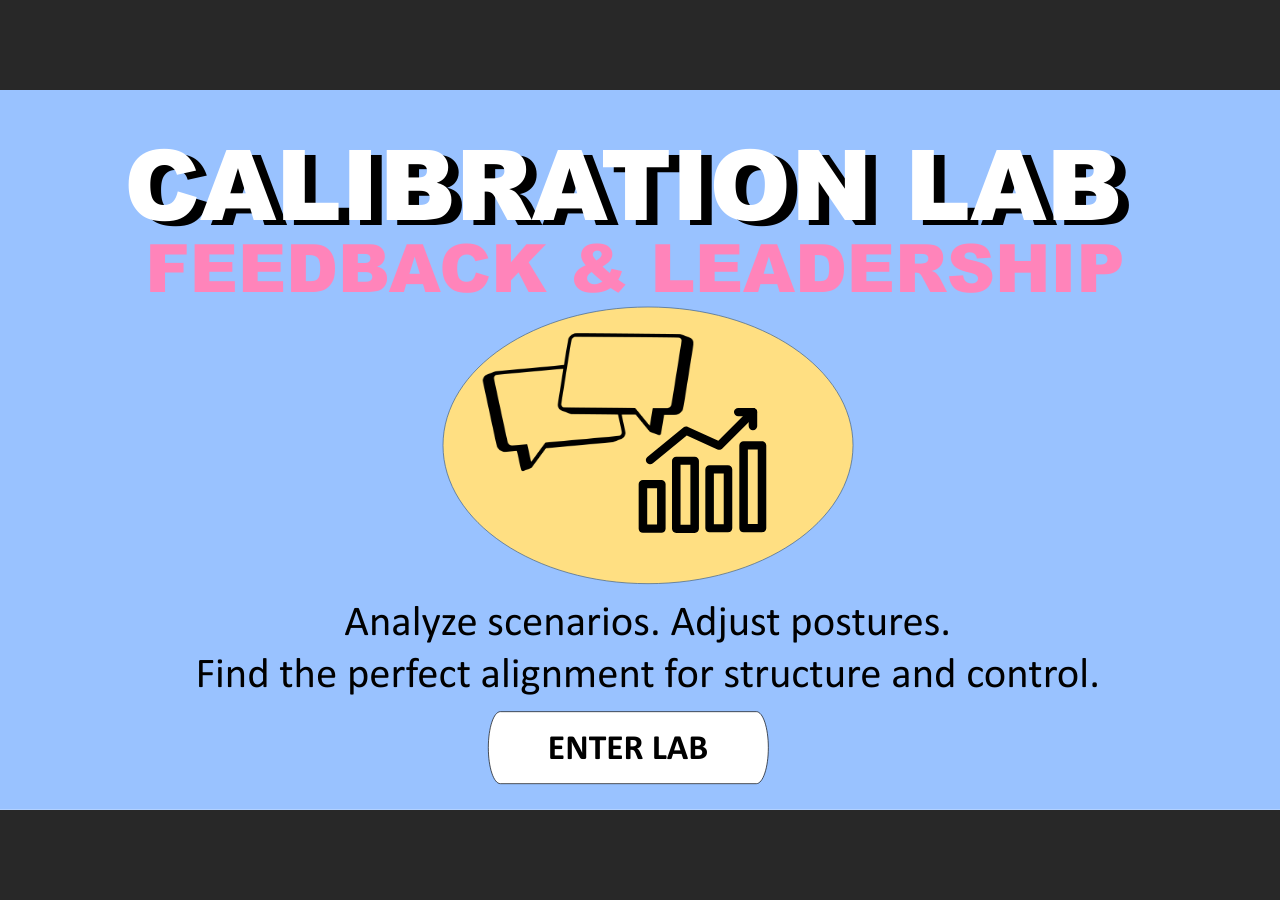
<file: index.html>
﻿<!doctype html>
<html lang="en-US">
<head>
  <meta charset="utf-8">
  <!-- Created using Storyline 360 x64 - http://www.articulate.com  -->
  <!-- version: 3.125.37980.0 -->
  <title>Calibration Lab</title>
  <meta http-equiv="x-ua-compatible" content="IE=edge"/>
  <meta name="viewport" content="width=device-width,initial-scale=1,user-scalable=no,shrink-to-fit=no,minimal-ui"/>
  <meta name="apple-mobile-web-app-capable" content="yes"/>
  <style>
    html, body { height: 100%; padding: 0; margin: 0 }
    #app { height: 100%; width: 100%; }
  </style>

  <script>
    window.DS = {};
    window.globals = {
      DATA_PATH_BASE: '',
      HAS_FRAME: true,
      HAS_SLIDE: true,

      lmsPresent: false,
      tinCanPresent: false,
      cmi5Present: false,
      aoSupport: false,
      scale: 'Scaled',
      captureRc: false,
      browserSize: 'optimal',
      bgColor: '#282828',
      features: 'DropInBase,EngagePromiseUpgrade,JsInteractions,Localization,LocalizationImage,PlayerMemoryEnhancements,SlideLevelScale,SlidePromiseUpgrade,StartupPromiseUpgrade',
      themeName: 'unified',
      preloaderColor: '#FFFFFF',
      suppressAnalytics: false,
      productChannel: 'stable',
      publishSource: 'storyline',
      aid: 'aid|230cc0b5-cc94-5414-8aee-712089b9a0e7',
      cid: 'b3e70361-8fca-4af7-86b0-ae74b4b9ffb9',
      playerVersion: '3.125.37980.0',
      publishTimestamp: '2026-09-24T03:10:26.0420104Z',
      maxIosVideoElements: 10,
      connectionSettings: { message: 'You%20are%20offline.%20Trying%20to%20reconnect...', useDarkTheme: false, mode: 'disabled' },
      hasFeature: function(feature) {
        return this.features.split(',').includes(feature);
      },
      
      parseParams: function(qs) {
        if (window.globals.parsedParams != null) {
          return window.globals.parsedParams;
        }
        qs = (qs || window.location.search.substr(1)).split('+').join(' ');
        var params = {},
            tokens,
            re = /[?&]?([^=]+)=([^&]*)/g;

        while (tokens = re.exec(qs)) {
          params[decodeURIComponent(tokens[1]).trim()] =
            decodeURIComponent(tokens[2]).trim();
        }
        window.globals.parsedParams = params;
        return params;
      }

    };

    if (window.flagsUnderTest != null) {
      window.globals.features = window.flagsUnderTest.reduce((accum, feature) => {
        if (!accum.includes(feature)) {
          accum.push(feature);
        }
        return accum;
      }, window.globals.features.split(',')).join();
    }
  </script>
  <script>
    var isIe11 = ('ActiveXObject' in window || window.MSBlobBuilder != null)
      && window.msCrypto != null && !window.ActiveXObject;
    if (isIe11) {
      window.globals.unsupportedBrowser = true;
      document.write(atob('[base64]'));
    }
  </script>

  <script>
    if (window.globals.hasFeature('Localization')) {
      
      
    }
  </script>

  
  
  <script>window.THREE = { };</script>
  
</head>
<body style="background: #282828" class="cs-HTML theme-unified">
  <!-- 360 -->
  <script>!function(){var e,i=/iPhone/i,o=/iPod/i,n=/iPad/i,t=/\biOS-universal(?:.+)Mac\b/i,r=/\bAndroid(?:.+)Mobile\b/i,a=/Android/i,d=/(?:SD4930UR|\bSilk(?:.+)Mobile\b)/i,p=/Silk/i,l=/Windows Phone/i,u=/\bWindows(?:.+)ARM\b/i,b=/BlackBerry/i,s=/BB10/i,c=/Opera Mini/i,f=/\b(CriOS|Chrome)(?:.+)Mobile/i,h=/Mobile(?:.+)Firefox\b/i,v=function(e){return void 0!==e&&"MacIntel"===e.platform&&"number"==typeof e.maxTouchPoints&&e.maxTouchPoints>1&&"undefined"==typeof MSStream};e=function(e){var m={userAgent:"",platform:"",maxTouchPoints:0};e||"undefined"==typeof navigator?"string"==typeof e?m.userAgent=e:e&&e.userAgent&&(m={userAgent:e.userAgent,platform:e.platform,maxTouchPoints:e.maxTouchPoints||0}):m={userAgent:navigator.userAgent,platform:navigator.platform,maxTouchPoints:navigator.maxTouchPoints||0};var g=m.userAgent,y=g.split("[FBAN");void 0!==y[1]&&(g=y[0]),void 0!==(y=g.split("Twitter"))[1]&&(g=y[0]);var A=function(e){return function(i){return i.test(e)}}(g),w={apple:{phone:A(i)&&!A(l),ipod:A(o),tablet:!A(i)&&(A(n)||v(m))&&!A(l),universal:A(t),device:(A(i)||A(o)||A(n)||A(t)||v(m))&&!A(l)},amazon:{phone:A(d),tablet:!A(d)&&A(p),device:A(d)||A(p)},android:{phone:!A(l)&&A(d)||!A(l)&&A(r),tablet:!A(l)&&!A(d)&&!A(r)&&(A(p)||A(a)),device:!A(l)&&(A(d)||A(p)||A(r)||A(a))||A(/\bokhttp\b/i)},windows:{phone:A(l),tablet:A(u),device:A(l)||A(u)},other:{blackberry:A(b),blackberry10:A(s),opera:A(c),firefox:A(h),chrome:A(f),device:A(b)||A(s)||A(c)||A(h)||A(f)},any:!1,phone:!1,tablet:!1};return w.any=w.apple.device||w.android.device||w.windows.device||w.other.device,w.phone=w.apple.phone||w.android.phone||w.windows.phone,w.tablet=w.apple.tablet||w.android.tablet||w.windows.tablet,w}(),"object"==typeof exports&&"undefined"!=typeof module?module.exports=e:"function"==typeof define&&define.amd?define((function(){return e})):this.isMobile=e}();
    window.isMobile.apple.tablet = window.isMobile.apple.tablet ||
      (navigator.platform === 'MacIntel' && navigator.maxTouchPoints > 1);
    window.isMobile.apple.device = window.isMobile.apple.device || window.isMobile.apple.tablet;
    window.isMobile.tablet = window.isMobile.tablet || window.isMobile.apple.tablet;
    window.isMobile.any = window.isMobile.any || window.isMobile.apple.tablet;
  </script>

  <div id="focus-sink" tabindex="-1"></div>

  <div id="preso"></div>
  <script>
    (function() {

      var classTypes = [ 'desktop', 'mobile', 'phone', 'tablet' ];

      var addDeviceClasses = function(prefix, testObj) {
        var curr, i;
        for (i = 0; i < classTypes.length; i++) {
          curr = classTypes[i];
          if (testObj[curr]) {
            document.body.classList.add(prefix + curr);
          }
        }
      };

      var params = window.globals.parseParams(),
          isDevicePreview = params.devicepreview === '1',
          isPhoneOverride = params.deviceType === 'phone' || (isDevicePreview && params.phone == '1'),
          isTabletOverride = (params.deviceType === 'tablet' || isDevicePreview) && !isPhoneOverride,
          isMobileOverride = isPhoneOverride || isTabletOverride;

      var deviceView = {
        desktop: !window.isMobile.any && !isMobileOverride,
        mobile: window.isMobile.any || isMobileOverride,
        phone: isPhoneOverride || (window.isMobile.phone && !isTabletOverride),
        tablet: isTabletOverride || window.isMobile.tablet
      };

      window.globals.deviceView = deviceView;
      window.isMobile.desktop = !window.isMobile.any;
      window.isMobile.mobile = window.isMobile.any;

      addDeviceClasses('view-', deviceView);

    })();
  </script>
  
  <script src='story_content/triggers.js' type=text/javascript></script>
<script src='story_content/user.js' type=text/javascript></script>
  <div class="slide-loader"></div>

  <script>
    var doc = document, loader = doc.body.querySelector('.slide-loader'); [ 1, 2, 3 ].forEach(function(n) { var d = doc.createElement('div'); d.style.backgroundColor = window.globals.preloaderColor; d.classList.add('mobile-loader-dot'); d.classList.add('dot' + n); loader.appendChild(d); });
  </script>

  <div class="mobile-load-title-overlay" style="display: none">
    <div class="mobile-load-title">Calibration Lab</div>
  </div>

  <div class="mobile-chrome-warning"></div>

  
<style>
  .warn-connection-dialog {
    display: none;
    background: transparent;
    pointer-events: all;
    position: fixed;
    left: 0;
    top: 0;
    width: 100%;
    height: 100%;
    z-index: 999;
  }

  .warn-connection-content {
    pointer-events: all;
    border-radius: 4px;
    background: white;
    border: 1px solid #E7E7E7;
    color: #333333;
    box-shadow: 0 2px 4px rgba(0, 0, 0, 0.25);
    transition: all 150ms ease-out;
    position: absolute;
    white-space: nowrap;
  }

  .view-phone.is-landscape .warn-connection-content {
    left: 23px;
    bottom: 23px;
  }

  .view-tablet.is-landscape .warn-connection-content {
    left: 50%;
    top: 20px;
    transform: translateX(-50%);
  }

  .view-mobile.is-portrait .warn-connection-content {
    transform: translate(-50%, calc(-100% - 15px));
  }

  .warn-connection-content p {
    display: inline-block;
    margin: 0 8px 0 0;
    line-height: 33px;
    font-size: 11px;
  }

  .warn-connection-content svg {
    position: relative;
    vertical-align: middle;
    margin: 0 2px 2px 8px;
  }

  .view-desktop .warn-connection-content {
    left: 1.5em;
    bottom: 1.5em;
  }

  .view-desktop .warn-connection-content p {
    font-size: 1.1em;
  }

  .is-offline .warn-connection-dialog {
    display: block;
  }

  .is-offline .cs-panel * {
    pointer-events: none !important;
  }

  .is-offline .cs-panel {
    pointer-events: all !important;
  }

  .is-offline #nav-controls * {
    pointer-events: none !important;
  }

  .is-offline #nav-controls {
    pointer-events: all !important;
  }
</style>

<div class="warn-connection-dialog" role="alertdialog" aria-modal="true" tabindex="0" aria-labelledby="warn-connection-message">
  <div class="warn-connection-content">
    <svg width="17" height="15" viewBox="0 0 17 15" xmlns="http://www.w3.org/2000/svg">
      <path fill="#8F0000" stroke="white" d="M16.07,12.98 L15.88,12.23 L9.51,1.21 C8.97,0.26,7.6,0.26,7.06,1.21 L0.69,12.23 C0.15,13.16,0.81,14.36,1.91,14.36 H14.65 C15.47,14.36,16.05,13.7,16.07,12.98 Z"/>
      <path fill="white" stroke="white" d="M8.58,5.5 C8.35,5.28,8.5,5.35,8.21,5.32 C8.09,5.35,7.97,5.49,7.96,5.67 C7.97,5.79,7.98,5.92,7.98,6.04 L7.98,6.04 C7.99,6.17,8,6.31,8.01,6.43 L8.01,6.44 C8.03,6.92,8.06,7.41,8.09,7.9 L8.09,7.9 C8.12,8.39,8.14,8.88,8.17,9.37 C8.17,9.39,8.18,9.42,8.2,9.44 C8.23,9.46,8.25,9.47,8.28,9.47 C8.31,9.47,8.34,9.46,8.35,9.44 C8.37,9.43,8.38,9.4,8.39,9.35 L8.39,9.34 C8.39,9.24,8.4,9.15,8.4,9.05 L8.4,9.05 C8.41,8.96,8.41,8.86,8.42,8.75 C8.43,8.44,8.45,8.12,8.47,7.81 L8.47,7.81 C8.49,7.49,8.51,7.18,8.53,6.87 C8.55,6.46,8.56,6.05,8.59,5.64 L8.6,5.62 C8.6,5.57,8.59,5.53,8.58,5.5 L8.21,5.32 Z"/>
      <circle fill="white" stroke="white" cx="8.3" cy="11.35" r="0.3"/>
    </svg>
    <p id="warn-connection-message">You are offline. Trying to reconnect...</p>
  </div>
</div>

<script>
  (function() {
    window.DS.connection = {
      warningShown: false,
      assets: {},
      loadingAssetGroup: false,
      retryDelay: 500
    };

    var connectionSettings = window.globals.connectionSettings || {};

    var useConnectionMessages = window.AbortController != null &&
      window.location.protocol != 'file:' &&
      connectionSettings.mode === 'normal';

    window.DS.connection.useConnectionMessages = useConnectionMessages;

    var assetCount = 0;
    var checkLoadedId;


    if (useConnectionMessages && connectionSettings != null) {
      var contentEl = document.querySelector('.warn-connection-content');
      var messageEl = contentEl.querySelector('p');

      if (connectionSettings.useDarkTheme) {
        contentEl.style.borderColor = '#BABBBA';
        contentEl.style.backgroundColor = '#282828';
        contentEl.style.color = '#FFFFFF';
      }

      if (connectionSettings.message != null) {
        messageEl.textContent = window.decodeURIComponent(connectionSettings.message);
      }
    }

    function checkAssetsReady() {
      for (var i in DS.connection.assets) {
        if (!DS.connection.assets[i].success) {
          return false;
        }
      }
      return true;
    }

    function stopAssetGroup() {
      if (!useConnectionMessages) { return; }

      assetCount = 0;

      DS.connection.oldAssetGroup = DS.connection.assets;
      DS.connection.assets = {};
      DS.connection.loadingAssetGroup = false;
      clearInterval(checkLoadedId);
    }

    function startAssetGroup() {
      if (!useConnectionMessages) { return; }
      var ticks = 0;
      clearInterval(checkLoadedId);
      checkLoadedId = setInterval(function() {
        var loaded = 0;
        if (assetCount === 0 && loaded === 0) {
          clearInterval(checkLoadedId);
          return;
        }

        for (var i in DS.connection.assets) {
          if (DS.connection.assets[i].success) {
            loaded++;
          }
        }

        if (assetCount === loaded && checkAssetsReady()) {
          for (var i in DS.connection.assets) {
            if (DS.connection.assets[i].action) {
              DS.connection.assets[i].action();
            }
          }
          hideWarning();
          stopAssetGroup();
        }
      }, 100)
    }

    function requiredAsset(url, action, retry, type) {
      if (!useConnectionMessages) { return; }
      if (DS.connection.assets[url]) { return; }

      DS.connection.assets[url] = {
        success: false, action: action, retry: retry, type: type
      };
      assetCount = Object.keys(DS.connection.assets).length;
      if (!DS.connection.loadingAssetGroup) {
        startAssetGroup();
      }
      DS.connection.loadingAssetGroup = true;
    }

    function assetLoaded(url) {
      if (!useConnectionMessages) { return; }
      if (DS.connection.assets[url]) {
        DS.connection.assets[url].success = true;
      }
    }

    function assetFailed(url) {
      if (!useConnectionMessages) { return; }
      if (!DS.connection.assets[url]) {
        if (/\.js$/.test(url) && url.indexOf('transcripts') === -1) {
          setTimeout(function() {
            if (DS.connection.lastSlideLoaded != null) {
              DS.connection.lastSlideLoaded();
            }
          }, DS.connection.retryDelay);
        }
        return;
      }
      if (!DS.connection.warningShown) { showWarning(); }
      if (DS.connection.assets[url].retry) {
        setTimeout(function() {
          if (!DS.connection.assets[url].success) {
            DS.connection.assets[url].retry()
          }
        }, DS.connection.retryDelay);
      }
    }

    function hideWarning() {
      document.body.classList.remove('is-offline');
      DS.connection.warningShown = false;
      enableKeys();
    }
    DS.connection.hideWarning = hideWarning

    function showWarning(btn) {
      document.body.classList.add('is-offline')
      DS.connection.warningShown = true;
      updateWarningPosition();
      disableKeys();
    }

    function updateWarningPosition() {
      if (!DS.connection.warningShown) {
        return;
      }

      var isPortrait = document.body.classList.contains('is-portrait');
      var isMobile = document.body.classList.contains('view-mobile');
      var warningEl = document.querySelector('.warn-connection-content');

      if (isPortrait && isMobile) {
        var slide = document.querySelector('.primary-slide');
        var slideRect = slide != null
          ? slide.getBoundingClientRect()
          : { top: window.innerHeight, left: 0, width: window.innerWidth };

        warningEl.style.top = `${slideRect.top}px`
        warningEl.style.left = `${slideRect.left + slideRect.width / 2}px`
      } else {
        warningEl.style.top = null;
        warningEl.style.left = null;
      }

      window.requestAnimationFrame(updateWarningPosition);
    }

    function onDisableKeyDown(e) {
      e.preventDefault();
      e.stopImmediatePropagation();
    }

    function onDisableKeyUp(e) {
      e.preventDefault();
      e.stopImmediatePropagation();
    }

    var accStyle = document.createElement('style');
    var warnDialogEl = document.querySelector('.warn-connection-dialog');

    function disableKeys() {
      if (DS.views && DS.views.nsStack && DS.views.nsStack.length === 1) {
        DS.views.nsStack[0].tabReachable = false
        DS.views.nsStack[0].updateTabIndex(true);
      }

      accStyle.innerHTML = '.acc-shadow-dom { display: none; }';
      document.body.appendChild(accStyle);

      warnDialogEl.parentNode.append(warnDialogEl);
      warnDialogEl.focus();
    }

    function enableKeys() {
      accStyle.remove();
      if (DS.views && DS.views.nsStack && DS.views.nsStack.length === 1 && DS.views.nsStack[0].name === '_frame') {
        DS.views.nsStack[0].tabReachable = true;
        DS.views.nsStack[0].updateTabIndex();
      }
    }

    // these will all be noops if the feature flag isn't set in
    // the data and `window.globals.features`
    DS.connection.requiredAsset = requiredAsset;
    DS.connection.assetLoaded = assetLoaded;
    DS.connection.assetFailed = assetFailed;
    DS.connection.stopAssetGroup = stopAssetGroup;
    DS.connection.startAssetGroup = startAssetGroup;
  })();
</script>


  <script>
    
    if (window.autoSpider && window.vInterfaceObject) {
      document.querySelector('.mobile-load-title-overlay').style.display = 'none';
    }
  </script>

  

  <link rel="stylesheet" href="html5/data/css/output.min.css" data-noprefix/>
</body>
<script src="html5/lib/scripts/bootstrapper.min.js"></script>
</html>
</file>
